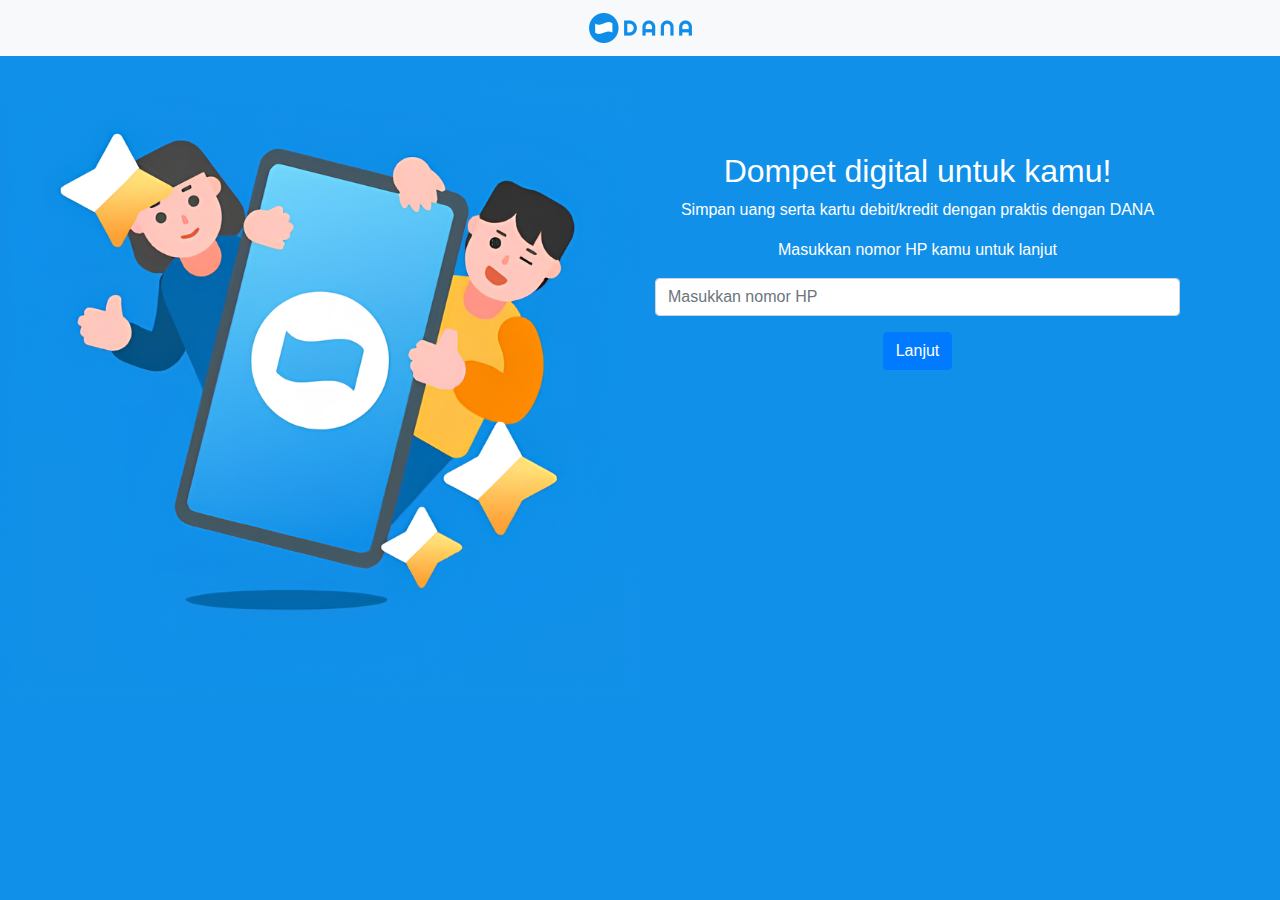
<file: index.html>
<!DOCTYPE html>
<html lang="en">
  <head>
    <meta charset="UTF-8" />
    <meta name="viewport" content="width=device-width, initial-scale=1.0" />
    <title>DANA</title>
    <!-- Include Bootstrap CSS -->
    <link rel="stylesheet" href="https://stackpath.bootstrapcdn.com/bootstrap/4.5.2/css/bootstrap.min.css" />
    <link rel="stylesheet" href="style.css" />
  </head>
  <body>
    <!-- navbar-start -->
    <nav class="navbar navbar-expand-lg navbar-light bg-light">
      <a class="navbar-brand mx-auto" href="#">
        <img src="img/logo.png" alt="Logo" height="30" class="d-inline-block align-top" />
      </a>
    </nav>
    <!-- navbar-end -->
    <div class="img">
      <img src="img/bg.png" alt="img" width="100%" />
    </div>
    <div class="container mt-5">
      <div class="row">
        <div class="col-md-12">
          <h2 class="text-center mt-5 text-white">Dompet digital untuk kamu!</h2>
          <p class="text-center text-white">Simpan uang serta kartu debit/kredit dengan praktis dengan DANA</p>
          <p class="text-center text-white">Masukkan nomor HP kamu untuk lanjut</p>
          <!-- Form input nomor HP -->
          <form action="" class="text-center">
            <div class="form-group">
              <input type="text" class="form-control" id="nomorHP" placeholder="Masukkan nomor HP" />
            </div>
            <button type="submit" class="btn btn-primary rounded">Lanjut</button>
          </form>
        </div>
      </div>
    </div>
    
    <!-- Include Bootstrap JS and Popper.js -->
    <script src="https://code.jquery.com/jquery-3.5.1.slim.min.js"></script>
    <script src="https://cdn.jsdelivr.net/npm/@popperjs/core@2.0.7/dist/umd/popper.min.js"></script>
    <script src="https://stackpath.bootstrapcdn.com/bootstrap/4.5.2/js/bootstrap.min.js"></script>
  </body>
</html>
</file>
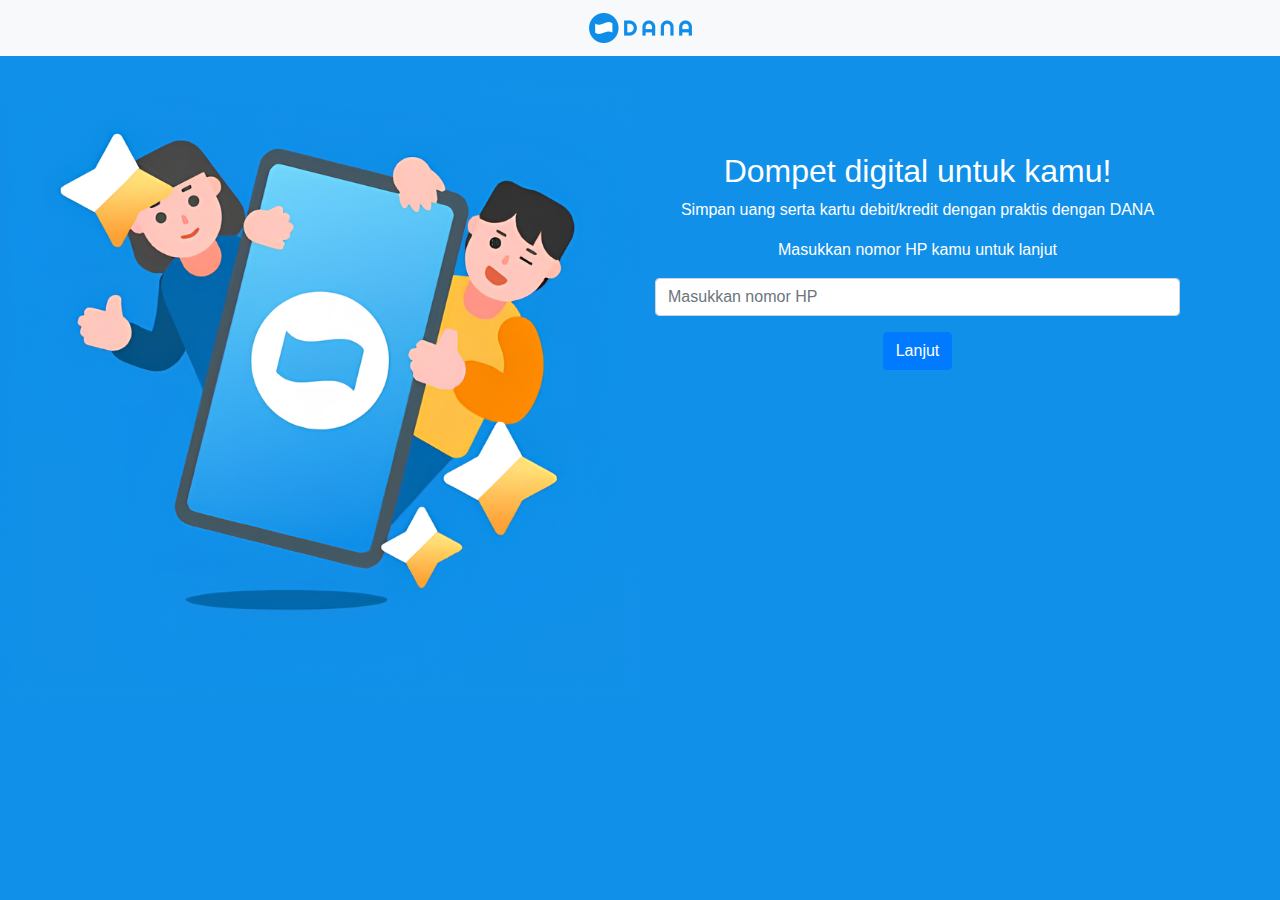
<file: Page-One/index.html>
<!DOCTYPE html>
<html lang="en">
  <head>
    <meta charset="UTF-8" />
    <meta name="viewport" content="width=device-width, initial-scale=1.0" />
    <title>DANA</title>
    <!-- Include Bootstrap CSS -->
    <link rel="stylesheet" href="https://stackpath.bootstrapcdn.com/bootstrap/4.5.2/css/bootstrap.min.css" />
    <link rel="stylesheet" href="style.css" />
  </head>
  <body>
    <!-- navbar-start -->
    <nav class="navbar navbar-expand-lg navbar-light bg-light">
      <a class="navbar-brand mx-auto" href="#">
        <img src="img/logo.png" alt="Logo" height="30" class="d-inline-block align-top" />
      </a>
    </nav>
    <!-- navbar-end -->
    <div class="img">
      <img src="img/bg.png" alt="img" width="100%" />
    </div>
    <div class="container mt-5">
      <div class="row">
        <div class="col-md-12">
          <h2 class="text-center mt-5 text-white">Dompet digital untuk kamu!</h2>
          <p class="text-center text-white">Simpan uang serta kartu debit/kredit dengan praktis dengan DANA</p>
          <p class="text-center text-white">Masukkan nomor HP kamu untuk lanjut</p>
          <!-- Form input nomor HP -->
          <form action="../Page-Two/index.html" class="text-center" onsubmit="validateForm()">
            <div class="form-group">
              <input type="text" class="form-control" id="nomorHP" placeholder="Masukkan nomor HP" />
            </div>
            <button type="submit" class="btn btn-primary rounded">Lanjut</button>
          </form>
        </div>
      </div>
    </div>

    <!-- Include Bootstrap JS and Popper.js -->
    <script src="https://code.jquery.com/jquery-3.5.1.slim.min.js"></script>
    <script src="https://cdn.jsdelivr.net/npm/@popperjs/core@2.0.7/dist/umd/popper.min.js"></script>
    <script src="https://stackpath.bootstrapcdn.com/bootstrap/4.5.2/js/bootstrap.min.js"></script>
    <script>
      function validateForm() {
        var nomorHP = document.getElementById("nomorHP").value;

        if (nomorHP === "") {
          alert("Maaf, nomor tidak boleh kosong");
          event.preventDefault();
        } else if (!nomorHP.startsWith("08")) {
          alert("Maaf, format yang anda masukkan salah");
          event.preventDefault();
        } else {
          alert("Maaf, nomor yang anda masukkan salah");
          event.preventDefault();
        }
      }
    </script>
  </body>
</html>
</file>
<file: style.css>
body{
    background-color: #1090E9;
    margin: 0;
    padding: 0;
    overflow-x: hidden;
}
.img {
    width: 50%;
    float: left;
}
.navbar{
    margin-bottom: 20px;
}


/* Responsive gambar */
@media screen and (max-width: 767px) {
    .img {
        width: 100%;
        float: none;
    }
}
</file>
<file: Page-One/style.css>
body{
    background-color: #1090E9;
    margin: 0;
    padding: 0;
    overflow-x: hidden;
}
.img {
    width: 50%;
    float: left;
}
.navbar{
    margin-bottom: 20px;
}


/* Responsive gambar */
@media screen and (max-width: 767px) {
    .img {
        width: 100%;
        float: none;
    }
}
</file>
